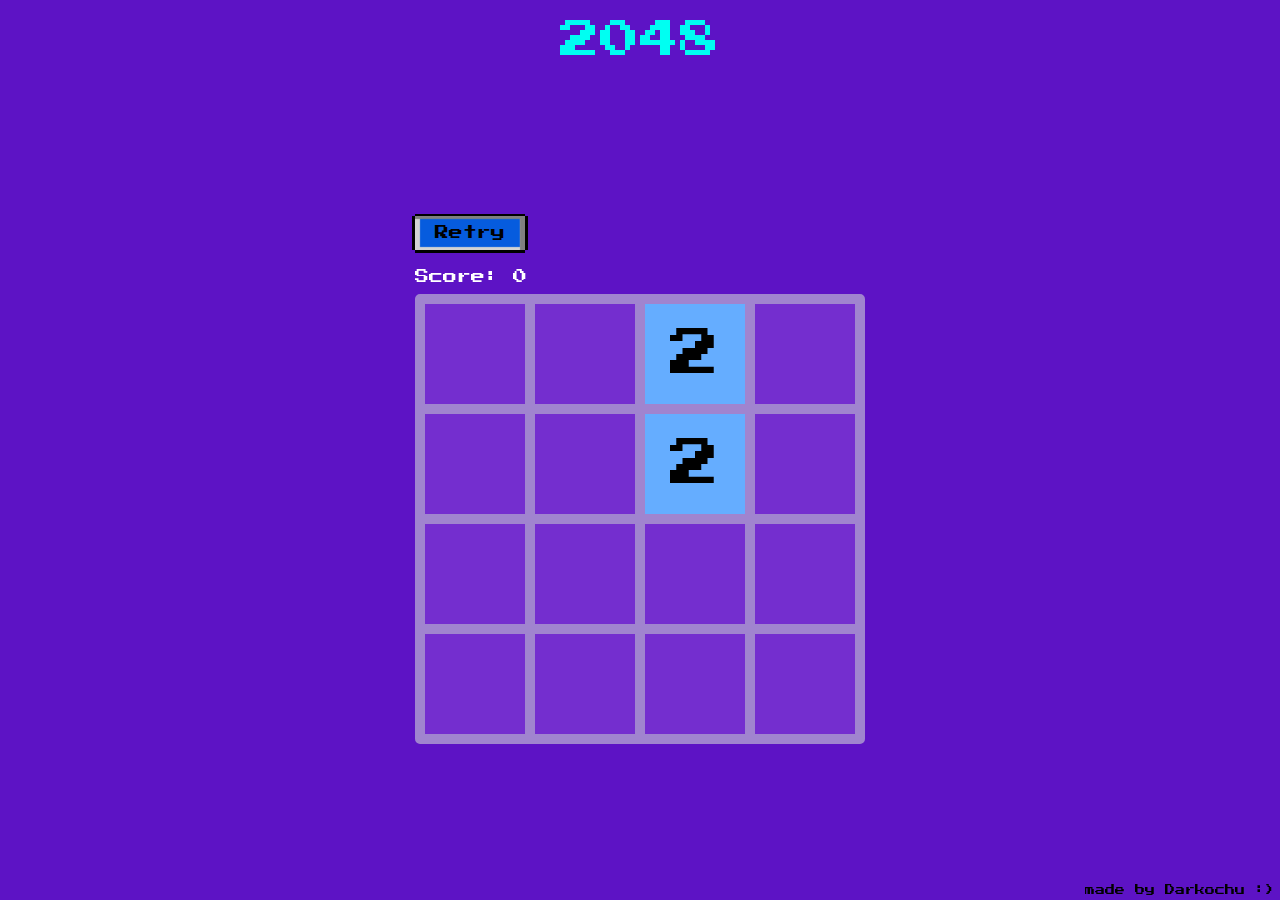
<file: index.html>
<!DOCTYPE html>
<html>

<head>
  <link rel="stylesheet" href="css\style.css">
  <link rel="stylesheet" href="css\square-position.css">
  <meta charset="utf-8">
  <meta name="viewport" content="width=device-width">
  <title>2048</title>
</head>

<body>

  <h1>2048</h1>

  <div class="wrapper">
    <div class="game">
      <div class="retry" onclick="reloadPage()">Retry</div>

      <div class="score">Score: <span>0</span></div>
      <div class="game__body">
        <div class="game__shadows">
          <div class="shadow"></div>
          <div class="shadow"></div>
          <div class="shadow"></div>
          <div class="shadow"></div>
          <div class="shadow"></div>
          <div class="shadow"></div>
          <div class="shadow"></div>
          <div class="shadow"></div>
          <div class="shadow"></div>
          <div class="shadow"></div>
          <div class="shadow"></div>
          <div class="shadow"></div>
          <div class="shadow"></div>
          <div class="shadow"></div>
          <div class="shadow"></div>
          <div class="shadow"></div>
        </div>

        <div class="game__squares">
          <div class="lose">
            <div class="lose-close" onclick="closeLose()">x</div>
            <div class="lose-title">YOU LOSE</div>
            <div class="lose-score">score: <span>0</span></div>

            <div class="lose-buttons">
              <div class="lose-retry" onclick="reloadPage()">Retry</div>
            </div>
          </div>

          <div class="winner">
            <div class="winner-close" onclick="closeWinner()">x</div>
            <div class="winner-title">YOU WIN!</div>
            <div class="winner-score">score: <span>0</span></div>

            <div class="winner-buttons">
              <div class="winner-retry" onclick="reloadPage()">Retry</div>
            </div>
          </div>
        </div>
      </div>
    </div>
    <div class="signature">made by Darkochu :)</div>
  </div>
  <script src="js/spawn.js"></script>
  <script src="js/move.js"></script>
  <script src="js/script.js"></script>


</body>

</html>
</file>
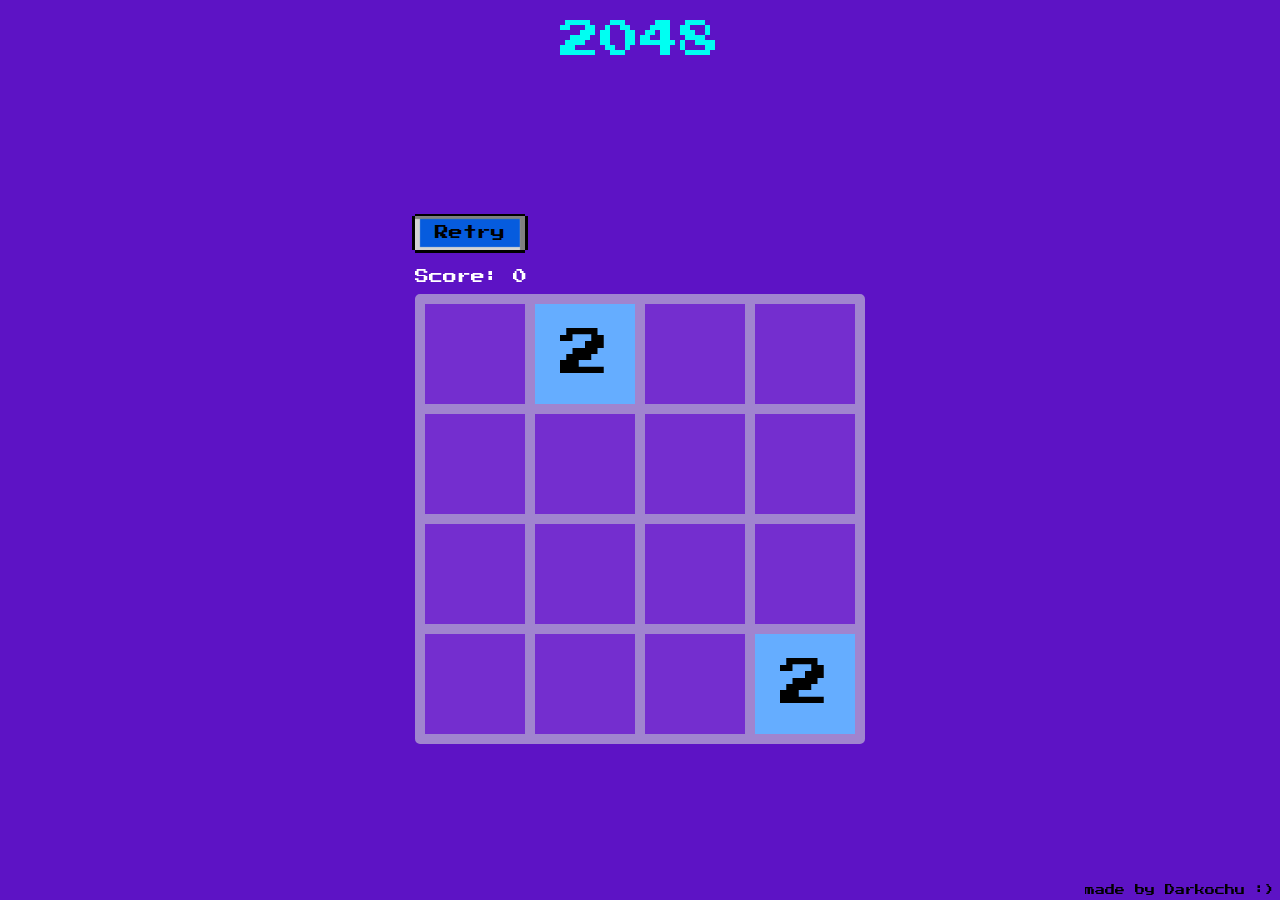
<file: mob.html>
<!DOCTYPE html>
<html>

<head>
  <meta charset="utf-8">
  <meta name="viewport" content="width=device-width">
  <style>
    @import url('https://fonts.googleapis.com/css2?family=Press+Start+2P&display=swap');
    /*---------------------------------------------------------------------------*/
    /*---------------------------------------------------------------------------*/
    /*---------------------------------------------------------------------------*/

    * {
      padding: 0;
      margin: 0;
      border: 0;
    }


    *,
    *:before,
    *:after {
      -webkit-box-sizing: border-box;
      -moz-box-sizing: border-box;
      box-sizing: border-box;
    }


    :focus,
    :active {
      outline: none;
    }

    a:focus,
    a:active {
      outline: none;
    }


    nav,
    footer,
    header,
    aside {
      display: block;
    }


    html,
    body {
      height: 100%;
      width: 100%;
      font-size: 100%;
      line-height: 1;
      font-size: 14px;
      -ms-text-size-adjust: 100%;
      -moz-text-size-adjust: 100%;
      -webkit-text-size-adjust: 100%;
      overscroll-behavior-y: none;
    }


    input,
    button,
    textarea {
      font-family: inherit;
    }


    input::-ms-clear {
      display: none;
    }

    button {
      cursor: pointer;
    }

    button::-moz-focus-inner {
      padding: 0;
      border: 0;
    }

    a,
    a:visited {
      text-decoration: none;

    }

    a {
      color: #000;
    }

    a:hover {
      text-decoration: none;

    }

    ul li {
      list-style: none;
    }

    img {
      vertical-align: top;
    }

    h1,
    h2,
    h3,
    h4,
    h5,
    h6 {
      font-size: inherit;
      font-weight: 400;
    }

    /*---------------------------------------------------------------------------*/
    /*---------------------------------------------------------------------------*/
    /*---------------------------------------------------------------------------*/
    body {
      background: rgb(93, 19, 197);
      display: flex;
      flex-direction: column;
      justify-content: center;
      align-items: center;
      font-family: 'Press Start 2P', cursive;
    }

    h1 {
      margin-top: 20px;
      font-size: 40px;
      color: rgb(0, 255, 242)
    }

    .wrapper {
      display: flex;
      justify-content: center;
      align-items: center;
      height: 100%;
      width: 100%;
    }

    .game__body {
      border: solid 10px rgb(160, 132, 207);
      background: rgb(160, 132, 207);
      position: relative;
      border-radius: 5px;
    }

    .game__shadows {
      display: grid;
      grid-template-columns: repeat(4, 100px);
      grid-template-rows: repeat(4, 100px);
      grid-gap: 10px;
    }

    .shadow {
      background: rgb(116, 46, 207);
      height: 100%;
      width: 100%;
    }

    .square {
      display: flex;
      justify-content: center;
      align-items: center;
      font-size: 50px;
      transition: all 0.1s ease-in-out 0s;
    }

    .square.animation {
      animation: 0.1s ease 0s alternate scale;
    }

    .square[data-value="2"] {
      background: #65adff;
      z-index: 2;
    }

    .square[data-value="4"] {
      background: #3964ff;
      z-index: 4;
    }

    .square[data-value="8"] {
      background: #8a51f4;
      z-index: 8;
    }

    .square[data-value="16"] {
      background: #d151f4;
      z-index: 16;
    }

    .square[data-value="32"] {
      background: #00fbff;
      z-index: 32;
    }

    .square[data-value="64"] {
      background: #ff60ec;
      z-index: 64;
    }

    .square[data-value="128"] {
      background: #f451a0;
      z-index: 128;
      font-size: 30px;
    }

    .square[data-value="256"] {
      background: #24ff8e;
      z-index: 256;
      font-size: 30px;

    }

    .square[data-value="512"] {
      background: #84ff9c;
      z-index: 512;
      font-size: 30px;

    }

    .square[data-value="1024"] {
      background: #fff245;
      z-index: 1024;
      font-size: 10px;
    }

    .square[data-value="2048"] {
      background: #f45151;
      z-index: 2048;
      font-size: 10px;
    }

    .square[data-value="4096"] {
      background: rgb(255, 0, 0);
      background: linear-gradient(90deg, rgba(255, 0, 0, 1) 0%, rgba(255, 0, 245, 1) 9%, rgba(123, 0, 255, 1) 16%, rgba(23, 39, 255, 1) 22%, rgba(21, 159, 255, 1) 29%, rgba(19, 255, 248, 1) 36%, rgba(17, 251, 138, 1) 43%, rgba(48, 248, 16, 1) 49%, rgba(175, 244, 43, 1) 55%, rgba(208, 240, 71, 1) 62%, rgba(231, 236, 100, 1) 68%, rgba(255, 184, 0, 1) 75%, rgba(255, 188, 0, 1) 81%, rgba(255, 115, 0, 1) 87%, rgba(255, 46, 0, 1) 93%, rgba(255, 0, 0, 1) 100%);
      z-index: 4096;
      font-size: 10px;
    }

    @keyframes scale {
      0% {
        transform: scale(1)
      }

      100% {
        transform: scale(1.15);
      }
    }

    .score {
      color: #fff;
      margin-bottom: 10px;
    }

    @media (max-width:470px) {
      .game__body {
        transform: scale(0.7);
      }
    }

    .lose,
    .winner {
      position: absolute;
      top: 50%;
      left: 50%;
      transform: translate(-50%, -50%);
      width: 100%;
      height: 100%;
      background: rgba(122, 0, 204, 0.9);
      padding: 50px 75px;
      transition: all 0.5s ease-in-out 0s;
      opacity: 0;
      z-index: -1;
    }

    .winner {}

    .lose.active,
    .winner.active {
      z-index: 10000;
      opacity: 1;
    }

    .lose-title,
    .winner-title {
      text-align: center;
      font-size: 30px;
      margin-bottom: 50px;
    }

    .lose-close,
    .winner-close {
      position: absolute;
      top: 0;
      right: 0;
      transform: translate(0, -50%);
      font-size: 40px;
      cursor: pointer;
    }

    .lose-score,
    .winner-score {
      margin-bottom: 50px;
      font-size: 20px;
    }

    .lose-buttons,
    .winner-buttons {
      display: flex;
      width: 100%;
      justify-content: center;
      align-items: center;
    }

    .lose-retry,
    .retry,
    .winner-retry {
      padding: 20px;
      position: relative;

      cursor: pointer;
      background: #de8006;
      border: 0px;
      position: relative;
      box-shadow:
        inset -4px 2px 1px 1px grey,
        inset -4px -2px 1px 1px lightgray,
        inset 4px 0px 1px 1px lightgray;
    }

    .lose-retry::after,
    .retry::after,
    .winner-retry::after {
      content: '';
      background: black;
      position: absolute;
      left: -2.5%;
      top: 0;
      width: 105%;
      height: 100%;
      z-index: -1;
    }

    .lose-retry::before,
    .retry::before,
    .winner-retry::before {
      content: '';
      background: black;
      position: absolute;
      left: 0;
      top: -5%;
      width: 100%;
      height: 113%;
      z-index: -1;
    }

    .retry {
      display: inline-flex;
      margin-bottom: 20px;
      padding: 10px 20px;
      background: #065cde;
    }

    .signature {
      position: absolute;
      bottom: 5px;
      right: 5px;
      font-size: 10px;
    }

    @media (max-width:470px) {
      .game {
        display: flex;
        flex-direction: column;
        align-items: center;
      }
    }

    .square {
      width: 100px;
      height: 100px;
      position: absolute;
    }

    .square[data-row="1"] {
      top: 0;
    }

    .square[data-row="2"] {
      top: 110px;
    }

    .square[data-row="3"] {
      top: 220px;
    }

    .square[data-row="4"] {
      top: 330px;
    }

    .square[data-col="1"] {
      left: 0;
    }

    .square[data-col="2"] {
      left: 110px;
    }

    .square[data-col="3"] {
      left: 220px;
    }

    .square[data-col="4"] {
      left: 330px;
    }

    @media (max-width:470px) {
      .game {
        display: flex;
        flex-direction: column;
        align-items: center;
      }
    }
  </style>
  <title>2048</title>
</head>

<body>

  <h1>2048</h1>

  <div class="wrapper">
    <div class="game">
      <div class="retry" onclick="reloadPage()">Retry</div>

      <div class="score">Score: <span>0</span></div>
      <div class="game__body">
        <div class="game__shadows">
          <div class="shadow"></div>
          <div class="shadow"></div>
          <div class="shadow"></div>
          <div class="shadow"></div>
          <div class="shadow"></div>
          <div class="shadow"></div>
          <div class="shadow"></div>
          <div class="shadow"></div>
          <div class="shadow"></div>
          <div class="shadow"></div>
          <div class="shadow"></div>
          <div class="shadow"></div>
          <div class="shadow"></div>
          <div class="shadow"></div>
          <div class="shadow"></div>
          <div class="shadow"></div>
        </div>

        <div class="game__squares">
          <div class="lose">
            <div class="lose-close" onclick="closeLose()">x</div>
            <div class="lose-title">YOU LOSE</div>
            <div class="lose-score">score: <span>0</span></div>

            <div class="lose-buttons">
              <div class="lose-retry" onclick="reloadPage()">Retry</div>
            </div>
          </div>

          <div class="winner">
            <div class="winner-close" onclick="closeWinner()">x</div>
            <div class="winner-title">YOU WIN!</div>
            <div class="winner-score">score: <span>0</span></div>

            <div class="winner-buttons">
              <div class="winner-retry" onclick="reloadPage()">Retry</div>
            </div>
          </div>
        </div>
      </div>
    </div>
    <div class="signature">made by Darkochu :)</div>
  </div>

  <script>
    let gameBody = document.querySelector('.game__squares')

    let squaresLea = [
      {
        row: 1,
        col: 1,
        free: true,
      },
      {
        row: 1,
        col: 2,
        free: true,
      },
      {
        row: 1,
        col: 3,
        free: true,
      },
      {
        row: 1,
        col: 4,
        free: true,
      },
      {
        row: 2,
        col: 1,
        free: true,
      },
      {
        row: 2,
        col: 2,
        free: true,
      },
      {
        row: 2,
        col: 3,
        free: true,
      },
      {
        row: 2,
        col: 4,
        free: true,
      },
      {
        row: 3,
        col: 1,
        free: true,
      },
      {
        row: 3,
        col: 2,
        free: true,
      },
      {
        row: 3,
        col: 3,
        free: true,
      },
      {
        row: 3,
        col: 4,
        free: true,
      },
      {
        row: 4,
        col: 1,
        free: true,
      },
      {
        row: 4,
        col: 2,
        free: true,
      },
      {
        row: 4,
        col: 3,
        free: true,
      },
      {
        row: 4,
        col: 4,
        free: true,
      },
    ]

    function updateLea() {
      squaresLea.forEach(element => {
        !document.querySelector(`[data-row="${element.row}"][data-col="${element.col}"]`) ? element.free = true :
          element.free = false
      })
    }

    function spawn() {
      // случайное число от min до (max+1)
      let freeSquares = squaresLea.filter(element => element.free == true)
      let rand = Math.floor(Math.random() * freeSquares.length)
      let value = (Math.random() * 100).toFixed(0) <= 80 ? 2 : 4

      if (freeSquares[rand] == undefined) { console.log('места нету'); return };

      let { row, col } = freeSquares[rand]

      let element = document.createElement('div')
      element.dataset.row = row
      element.dataset.value = value
      element.dataset.col = col
      element.classList.add('square')
      element.textContent = value
      gameBody.appendChild(element)

      squaresLea[squaresLea.indexOf(freeSquares[rand])].free = false

      let squares = Array.from(document.querySelectorAll(".square:not(.deleted)"))

      if (squares.length >= 16) {
        console.log('test');
        setTimeout(lose(squares), 1000)
      }
    }


    spawn();
    spawn();


    let deleteElements = []
    let shift = 0
    let score = document.querySelector('.score')
    let scoreValue = 0

    function scoreUpdate(num) {
      scoreValue += num

      score.querySelector('span').textContent = scoreValue
    }
    var startX;
    var startY;
    var distX;
    var distY;
    var threshold = 100; // минимальное расстояние свайпа для определения направления

    // Обработчик начала касания
    function handleTouchStart(event) {
      deleteElements.forEach(element => {
        element.remove()
      })
      Array.from(document.querySelectorAll(".square")).forEach(element => {
        element.classList.remove('new')
      })
      deleteElements = []

      startX = event.touches[0].clientX;
      startY = event.touches[0].clientY;
    }

    // Обработчик окончания касания
    function handleTouchEnd(event) {
      distX = event.changedTouches[0].clientX - startX;
      distY = event.changedTouches[0].clientY - startY;

      // Определение направления свайпа по горизонтали
      if (Math.abs(distX) > threshold && Math.abs(distX) > Math.abs(distY)) {
        if (distX > 0) {
          console.log("Свайп вправо");
          move('right')
        } else {
          console.log("Свайп влево");
          move('left')
        }
      }

      // Определение направления свайпа по вертикали
      if (Math.abs(distY) > threshold && Math.abs(distY) > Math.abs(distX)) {
        if (distY > 0) {
          console.log("Свайп вниз");
          move('bottom')

        } else {
          console.log("Свайп вверх");
          move('top')

        }
      }

      if (shift > 0) {
        updateLea()
        setTimeout(() => {
          spawn()
        }, 100)
        shift = 0
      }
    }

    // Добавление обработчиков событий
    var element = document.body; // замените "yourElement" на соответствующий идентификатор вашего элемента
    element.addEventListener("touchstart", handleTouchStart, false);
    element.addEventListener("touchend", handleTouchEnd, false);






    document.addEventListener("keyup", function (event) {
      deleteElements.forEach(element => {
        element.remove()
      })
      Array.from(document.querySelectorAll(".square")).forEach(element => {
        element.classList.remove('new')
      })
      deleteElements = []

      if (event.code === 'ArrowUp') {
        move('top')
      }
      if (event.code === 'ArrowDown') {
        move('bottom')
      }
      if (event.code === 'ArrowRight') {
        move('right')
      }
      if (event.code === 'ArrowLeft') {
        move('left')
      }

      if ((event.code === 'ArrowUp' || event.code === 'ArrowDown' || event.code === 'ArrowRight' || event.code === 'ArrowLeft') && shift > 0) {
        updateLea()
        setTimeout(() => {
          spawn()
        }, 100)
        shift = 0
      }
    });

    function sortByAxis(array, axis, value = true) {

      if (axis == 'row') {
        if (value) {
          return array.toSorted((a, b) => a.dataset.row - b.dataset.row)
        } else {
          return array.toSorted((a, b) => b.dataset.row - a.dataset.row)
        }
      }
      if (axis == 'col') {
        if (value) {
          return array.toSorted((a, b) => a.dataset.col - b.dataset.col)
        } else {
          return array.toSorted((a, b) => b.dataset.col - a.dataset.col)
        }
      }
    }


    function move(side) {
      let squares = Array.from(document.querySelectorAll(".square:not(.deleted)"))
      let merger = 0
      if (side == 'top') {
        sortByAxis(squares, 'row').forEach(element => {
          for (let i = 1; i < 5 && +element.dataset.row > 1 && merger == 0; i++) {
            let neighbour = document.querySelector(`:not(.deleted)[data-row="${element.dataset.row - 1}"][data-col="${element.dataset.col}"]`)
            if (!neighbour) {
              element.dataset.row = +element.dataset.row - 1
              ++shift
            } else if (neighbour && !neighbour.classList.contains("new") && neighbour.dataset.value == element.dataset.value) {
              element.dataset.row = +element.dataset.row - 1
              neighbour.dataset.value *= 2
              neighbour.textContent *= 2
              scoreUpdate(+neighbour.dataset.value)

              neighbour.classList.add('new')
              neighbour.classList.add('animation')
              setTimeout(() => {
                neighbour.classList.remove('animation')
              }, 200);

              deleteElements.push(element)
              element.classList.add('deleted')
              ++shift
              ++merger
            }
          }
          merger = 0
        });
      }
      if (side == 'bottom') {
        sortByAxis(squares, 'row', false).forEach(element => {

          for (let i = 1; i < 5 && +element.dataset.row < 4 && merger == 0; i++) {
            let neighbour = document.querySelector(`:not(.deleted)[data-row="${+element.dataset.row + 1}"][data-col="${element.dataset.col}"]`)
            if (!neighbour) {
              element.dataset.row = +element.dataset.row + 1
              ++shift
            } else if (neighbour && !neighbour.classList.contains("new") && neighbour.dataset.value == element.dataset.value) {
              element.dataset.row = +element.dataset.row + 1
              neighbour.dataset.value *= 2
              neighbour.textContent *= 2
              scoreUpdate(+neighbour.dataset.value)

              neighbour.classList.add('new')
              neighbour.classList.add('animation')
              setTimeout(() => {
                neighbour.classList.remove('animation')
              }, 200);
              deleteElements.push(element)
              element.classList.add('deleted')
              ++shift
              ++merger
            }
          }
          merger = 0
        });
      }
      if (side == 'left') {
        sortByAxis(squares, 'col').forEach(element => {
          for (let i = 1; i < 5 && +element.dataset.col > 1 && merger == 0; i++) {
            let neighbour = document.querySelector(`:not(.deleted)[data-row="${element.dataset.row}"][data-col="${element.dataset.col - 1}"]`);
            if (!neighbour) {
              element.dataset.col = +element.dataset.col - 1
              ++shift
            } else if (neighbour && !neighbour.classList.contains("new") && neighbour.dataset.value == element.dataset.value) {
              element.dataset.col = +element.dataset.col - 1
              neighbour.dataset.value *= 2
              neighbour.textContent *= 2
              scoreUpdate(+neighbour.dataset.value)

              neighbour.classList.add('new')
              neighbour.classList.add('animation')
              setTimeout(() => {
                neighbour.classList.remove('animation')
              }, 200);
              deleteElements.push(element)
              element.classList.add('deleted')
              ++shift
              ++merger
            }
          }
          merger = 0
        });
      }
      if (side == 'right') {
        sortByAxis(squares, 'col', false).forEach(element => {
          for (let i = 1; i < 5 && +element.dataset.col < 4 && merger == 0; i++) {
            let neighbour = document.querySelector(`:not(.deleted)[data-row="${element.dataset.row}"][data-col="${+element.dataset.col + 1}"]`);
            if (!neighbour) {
              element.dataset.col = +element.dataset.col + 1
              ++shift
            } else if (neighbour && !neighbour.classList.contains("new") && neighbour.dataset.value == element.dataset.value) {
              element.dataset.col = +element.dataset.col + 1
              neighbour.dataset.value *= 2
              neighbour.textContent *= 2
              scoreUpdate(+neighbour.dataset.value)

              neighbour.classList.add('new')
              neighbour.classList.add('animation')
              setTimeout(() => {
                neighbour.classList.remove('animation')
              }, 200);
              deleteElements.push(element)
              element.classList.add('deleted')
              ++shift
              ++merger
            }
          }
          merger = 0
        });
      }

      if (document.querySelector('[data-value="2048"]')) {
        winnerBody.classList.add('active')
      }


    }

    let loseBody = document.querySelector('.lose')
    let winnerBody = document.querySelector('.winner')

    function lose(squares) {

      let elementMove = []

      sortByAxis(squares, 'row').forEach(element => {
        let neighbour = document.querySelector(`:not(.deleted)[data-row="${element.dataset.row - 1}"][data-col="${element.dataset.col}"]`)
        if (neighbour && neighbour.dataset.value == element.dataset.value && !element.classList.contains('deleted')) {
          elementMove.push(element)
        }
      });

      sortByAxis(squares, 'row', false).forEach(element => {
        let neighbour = document.querySelector(`:not(.deleted)[data-row="${+element.dataset.row + 1}"][data-col="${element.dataset.col}"]`)
        if (neighbour && neighbour.dataset.value == element.dataset.value && !element.classList.contains('deleted')) {
          elementMove.push(element)
        }
      });

      sortByAxis(squares, 'col').forEach(element => {
        let neighbour = document.querySelector(`:not(.deleted)[data-row="${element.dataset.row}"][data-col="${element.dataset.col - 1}"]`)
        if (neighbour && neighbour.dataset.value == element.dataset.value && !element.classList.contains('deleted')) {
          elementMove.push(element)
        }
      });

      sortByAxis(squares, 'col', false).forEach(element => {
        let neighbour = document.querySelector(`:not(.deleted)[data-row="${element.dataset.row}"][data-col="${+element.dataset.col + 1}"]`)
        if (neighbour && neighbour.dataset.value == element.dataset.value && !element.classList.contains('deleted')) {
          elementMove.push(element)
        }
      });
      console.log(elementMove);
      if (elementMove.length > 0) {
        return
      }

      loseBody.querySelector('.lose-score span').textContent = scoreValue
      loseBody.classList.add('active')

    }


    function closeLose() {
      loseBody.classList.remove('active')
    }
    function closeWinner() {
      winnerBody.classList.remove('active')
    }
    function reloadPage() {
      location.reload()
    }


  </script>


</body>

</html>
</file>
